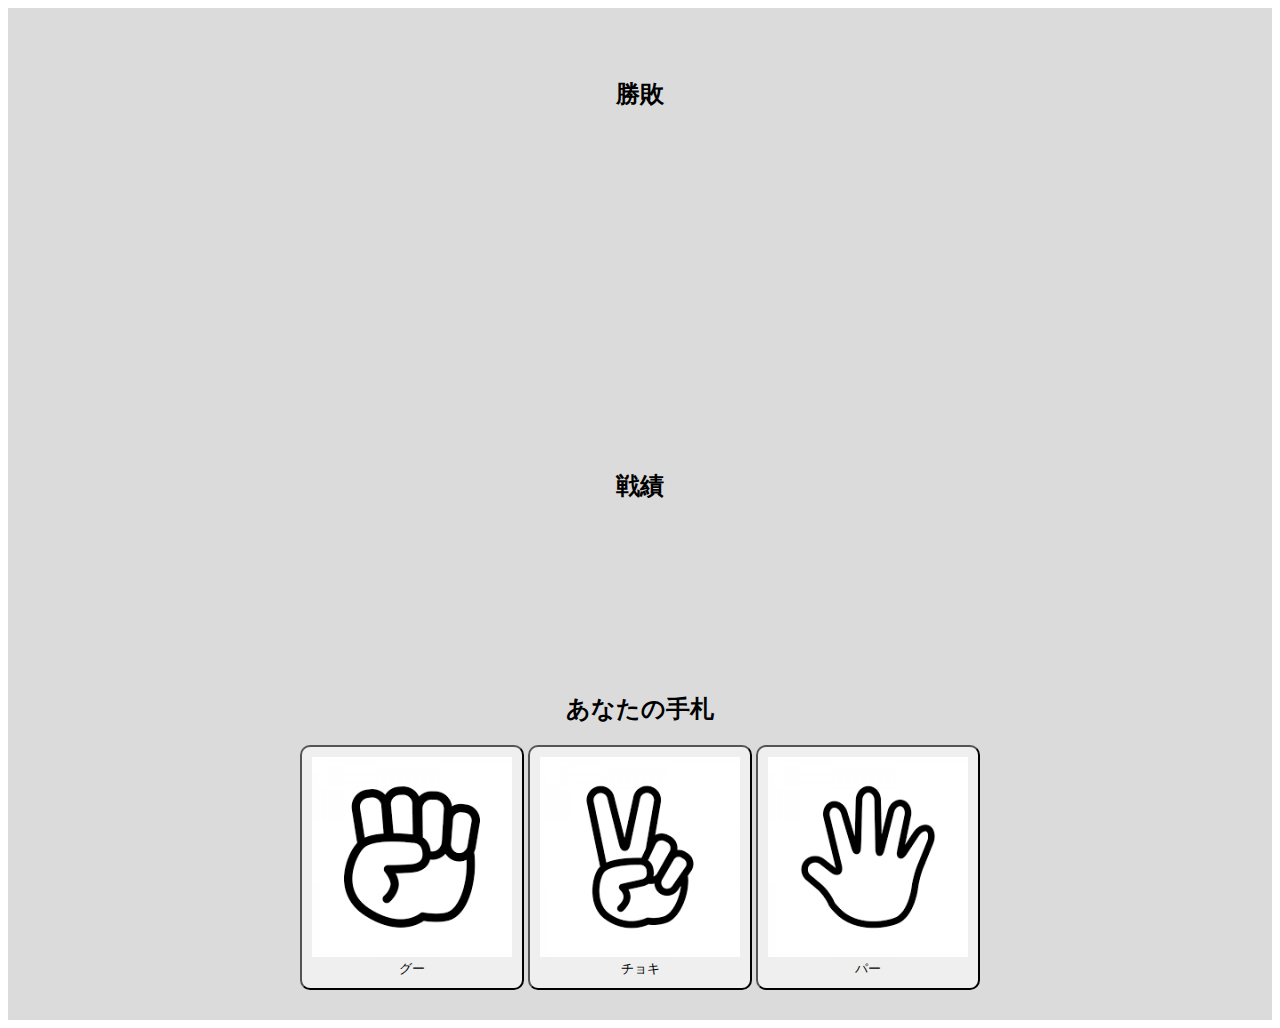
<file: index.html>
<!DOCTYPE html>
<html lang="ja">
<head>
    <link rel="stylesheet" href="css/style.css">
    <meta charset="UTF-8">
    <meta name="viewport" content="width=device-width, initial-scale=1.0">
    <title>じゃんけんアプリ</title>
</head>
<body>
    <div class="wrap">
        <!-- ここから下はaite -->
        <!-- <div class="aite">
            相手            
        </div> -->

        <!-- ここから上はkekka -->
        <div class="kekka">
            <h2 >勝敗</h2>
            <!-- ここから下は1回ごとの勝負の結果を表示する -->
            <!-- ↓はjsの処理で使う段落を作っている。idでresultという名前で定義されており、これをjsの処理で使う -->
            <div class="result">
                <p id="result"></p>
            </div> 



            <h2 >戦績</h2>
            <!-- ここから下は戦績を表示する -->
            <div class="senseki">
                <p id="senseki_player"></p>
                <p id="senseki_pc"></p>
            </div>
            <div class="final_result">
                <h1 id="final_result"></h1>         
            </div>   
        </div>

        <!-- ここから下はjibun -->
        <div class="jibun">
            <div class="tehuda">
                <h2 >あなたの手札</h2>
                    <button class="btn" id="0" onclick="janken(0)"><img src="img/gu.png" alt=""><br>グー</button> 
                    <!-- ↑classでボタンを定義して、idがボタンの識別子となっている。onclickでjankenという名前の関数をjsで呼び出す。-->
                    <!-- <button class="btn" id="0" onclick="janken(0)"><img src="img/gu.png" alt=""><br>グー</button> 
                    <button class="btn" id="0" onclick="janken(0)"><img src="img/gu.png" alt=""><br>グー</button>  -->
                    <button class="btn" id="1" onclick="janken(1)"><img src="img/choki.png" alt=""><br>チョキ</button>
                    <!-- <button class="btn" id="1" onclick="janken(1)"><img src="img/choki.png" alt=""><br>チョキ</button>
                    <button class="btn" id="1" onclick="janken(1)"><img src="img/choki.png" alt=""><br>チョキ</button> -->
                    <button class="btn" id="2" onclick="janken(2)"><img src="img/pa.png" alt=""><br>パー</button>
                    <!-- <button class="btn" id="2" onclick="janken(2)"><img src="img/pa.png" alt=""><br>パー</button>
                    <button class="btn" id="2" onclick="janken(2)"><img src="img/pa.png" alt=""><br>パー</button> -->
            </div>
        </div>
    </div>



    <!-- ここから上はjQuery -->
    <script src="https://ajax.googleapis.com/ajax/libs/jquery/3.6.0/jquery.min.js"></script>

    <!-- ここから下はjsファイル -->
    <script src="js/app.js"></script>
</body>
</html>
</file>
<file: css/style.css>
.body{
    width: 1200px;
    
}

.wrap{
    width:100%;
    margin: 0 auto;
    background: rgb(219, 219, 219);
}

/* .aite{
    width: 100%;
    background-color: brown;
} */

.kekka{
    width: 100%;
    height: 100%;
    /* background-color: green; */
    padding-top: 30px; 

    & h2{
        padding-top: 20px;
        text-align: center;
    }
    
    & .result{
        width: 300px;
        height: 300px;
        margin: 0 auto;
        /* background: #000; */
        
        & img{
            text-align: center;
        }
    & .final_result{
        text-align: center;
        width: 100%;
        height: 100px;
        background: blue;    
        }
    }

    & .senseki{
        width: 100%;
        height: 100px;
        /* background: red; */
        margin: 0 auto;
    }
}


.jibun{
    /* background-color: rgb(187, 253, 88); */
    padding-top: 30px;
    padding-bottom: 30px;
    width: 100%;

    & .tehuda{
        margin: 0 auto;
        text-align: center;
    }

    & .btn{
        display: inline-block; 
        /* インライン特性とは文章と同じように同じ行で扱うもの。block特性とがブロックとして高さを指定できるようにしたもの */
        padding: 10px;
        /* ボタンの中身までの幅を指定 */
        /* border: 4px solid;
        枠線の太さを指定 だがこれを入れると反応しない*/
        border-radius: 10px;
        /* ボックスの角の滑らかさを指定 */
        transition: all 1s;
        /* スタイルが変更するまでの長さを指定。allで全要素を対象としている */
        margin: 0 auto;
        cursor: pointer;
        /* マウスがホバーしたときに、矢印から人の指に変わる */

        & img{
            width: 200px;
            height: 200px;

        }

        &:hover {
            background-color: black;
            color: black;
            /* ホバーしたときの変化を指定 */
        }
    }
}
</file>
